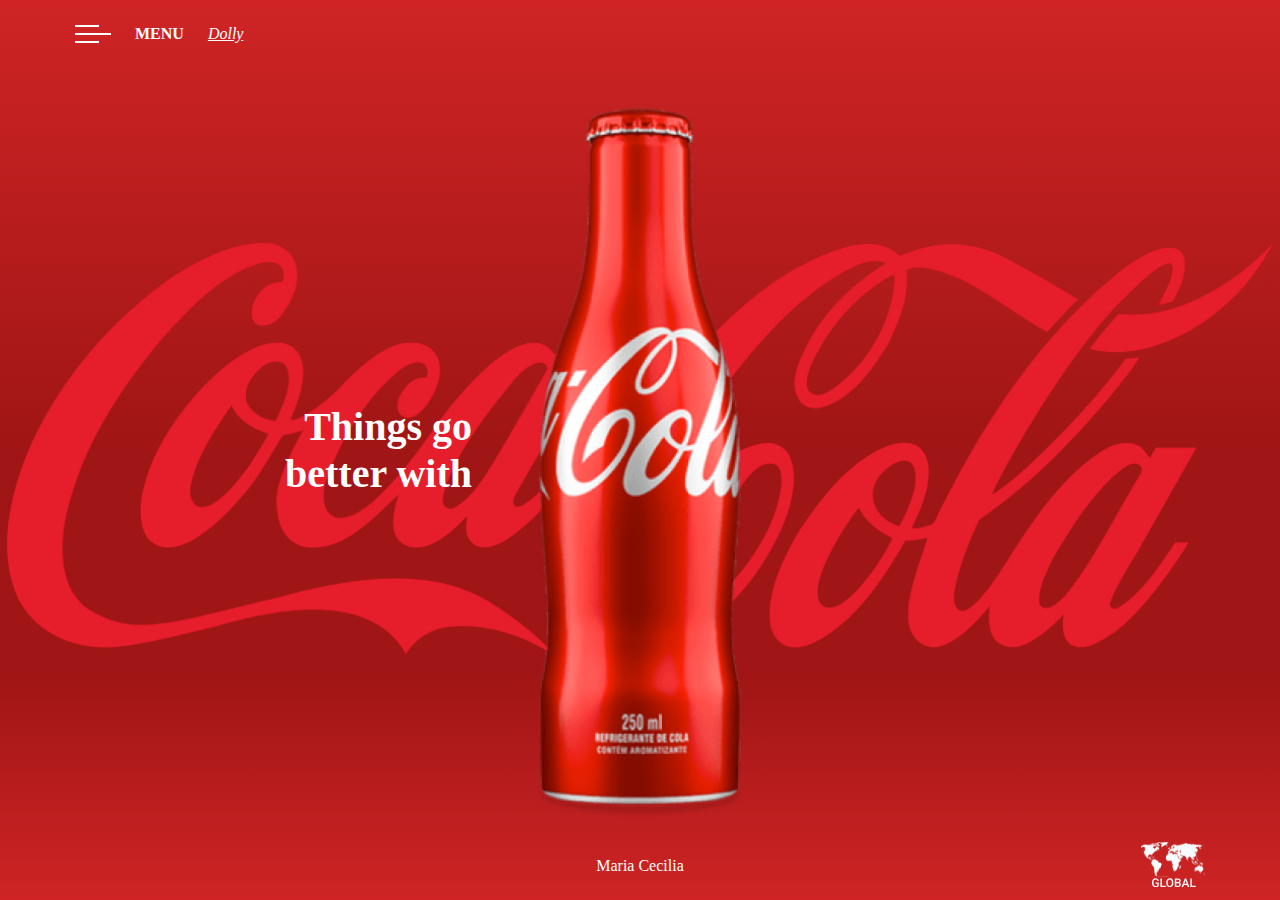
<file: index.html>
<!DOCTYPE html>
<html lang="pt-br">
<head>
    <meta charset="UTF-8">
    <meta http-equiv="X-UA-Compatible" content="IE=edge">
    <meta name="viewport" content="width=device-width, initial-scale=1.0">
    <link rel="stylesheet" href="style.css">
    <title>Coca Cola</title>
    
</head>
<body>
    <header>
        <img src="./img/menu-burger.svg" alt="Menu hamburger">
        <span>MENU</span>
        <a href="./dolly.html">Dolly</a>

    </header>

    <main>
        <img src="./img/background-image.png" alt="logo da coca-cola" class="background-logo">
        <h2 class="content-text">Things go better with</h2>
        <img src="./img/coca-cola.png" alt="garrafa coca-cola" class="content-image">

    </main>

    <footer>
        <div></div>
        <span>Maria Cecilia</span>
        <img src="./img/map.svg" alt="mapa">
    </footer>
    
</body>
</html>
</file>
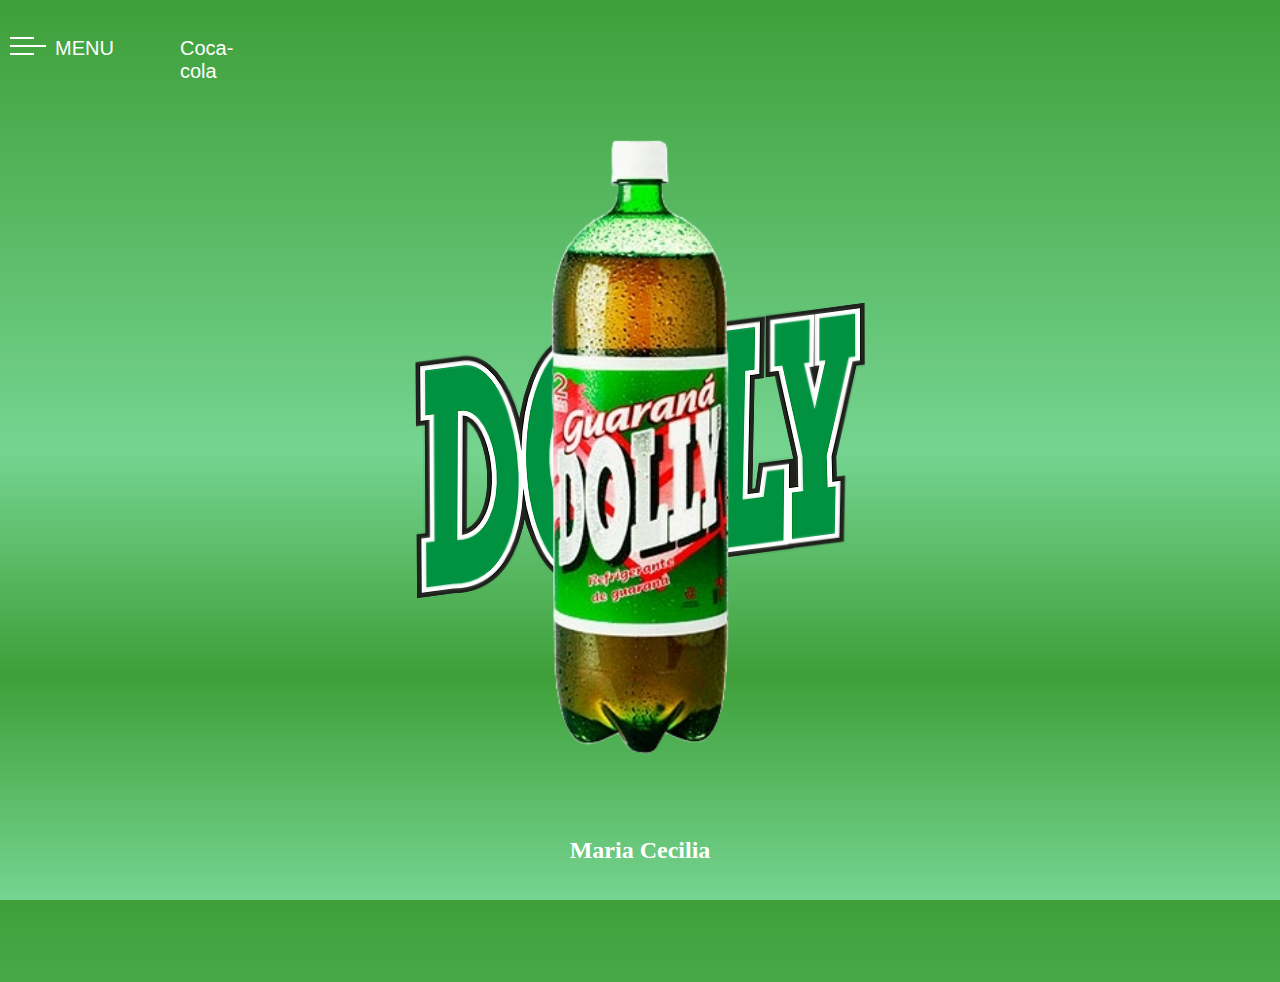
<file: dolly.html>
<!DOCTYPE html>
<html lang="pt-br">
<head>
    <meta charset="UTF-8">
    <meta http-equiv="X-UA-Compatible" content="IE=edge">
    <meta name="viewport" content="width=device-width, initial-scale=1.0">
    <title>dolly guarana</title>
    <link rel="stylesheet" href="./dolly.css">
</head>
<body>
    <header>
        <img src="./img/menu-burger.svg" alt="Menu hamburger">
        <span>MENU</span>
        <a href="./index.html">Coca-cola</a>
    </header>

    <main>
        <img src="./dolly-img/Dolly_logo.png" alt="logotipo dolly" class="background-logo">
        <h2 class="content-text">Dolly, o Sabor Brasileiro</h2>
        <img src="./dolly-img/dolly-semfundo.png" alt="garrafa dolly" class="content-image">
    </main>
    
    <footer>
        <h2>Maria Cecilia</h2>
    </footer>
</body>
</html>
</file>
<file: style.css>
*{
    padding: 0;
    margin: 0;
    box-sizing: border-box;
}

body {
    width: 100vw;
    height: 100vh;
    display: flex;
    flex-direction: column;
    background-color: #CF2425;
    background: linear-gradient(#CF2425, #a01515 50%, #a01515, #CF2425);
}

header, footer {
    height: 100px;
    color: #FFFFFF;
    display: flex;
    align-items: center;
    justify-content: space-between;
    padding: 0 20px;
}

main {
    flex-grow: 1;
    display: flex;
    justify-content: center;
    align-items: center;


.background-logo {
    position: absolute;
    width: 100%;
    max-height: 100%;
    margin: auto;
    top: 0;
    left: 0;
    right: 0;
    bottom: 0;
    z-index: -1;
}
.content-text {
    position: absolute;
    color: #ffffff;
    font-size: 2.5rem;
    width: 240px;
    transform: translateX(-120%);
    text-align: end;
}
.content-image {
    height: 85vh;
}
}


header {
    height: 100px;
    display: flex;
    align-items: center;
    gap: 24px;
    color: #FFFFFF;
    padding-left: 75px;
    justify-content: start;
}

a{
    color: inherit;
    font-style:italic;
    font-family: Georgia, 'Times New Roman', Times, serif;
}

header span {
    font-weight: 600;
}

footer {
    height: 100px;
    display: flex;
    justify-content: space-between;
    align-items: center;
    padding-right: 75px;
    padding-left: 75px;
    color: #FFFFFF;
    font-weight: 100;
}

footer div {
    width: 64px;
}

@media (max-width: 768px) {
    header {
        padding-left: 25px;
    }

    .content-text {
        transform: translateX(0%);
        top: 80px;
        font-size: 1rem;
        width: 100px;
        text-align: center;
    }

    .content-image {
        height: 70vh;
    }

    footer {
        padding: 0px 25px;
    }
}
</file>
<file: dolly.css>
*{
    padding: 0;
    margin: 0;
    box-sizing: border-box;
}

a {
    text-decoration: none;
    color: inherit;
}

body {
    width: 100vw;
    height: 100vh;
    display: grid;
    grid-template-rows: 100px 1fr 100px;
    background: linear-gradient(#3e9f39, #75d490 50%, #3e9f39, #75d490);
}


header {
    place-content: center start;
    display: grid;
    height: 100px;
    color: #FFFFFF;
    font-weight: 100;
    margin: 10px;
    font-size: 20px;
    gap: 35px;
    grid-template-columns: 10px 90px 90px;
    font-family:'Gill Sans', 'Gill Sans MT', Calibri, 'Trebuchet MS', sans-serif;
}

footer{
    place-self: center center;
    color: #ffffff;
}


.background-logo {
    position: absolute;
    width: 50vh;
    height: auto;
    max-height: 100%;
    margin: auto;
    top: 0;
    left: 0;
    right: 0;
    bottom: 0;
    z-index: -1;
}
.content-text {
    position:absolute;
    color: #ffffff;
    font-size: 2.3rem;
    width: 240px;
    transform: translate(610%,600%);
    font-family:'Gill Sans', 'Gill Sans MT', Calibri, 'Trebuchet MS', sans-serif;
}


.content-image {
    height: 70vh;
    width: auto;
    place-self: center center;
    display: grid;
    top: 120px;
    transform: translate(0%,5%);
}
</file>
